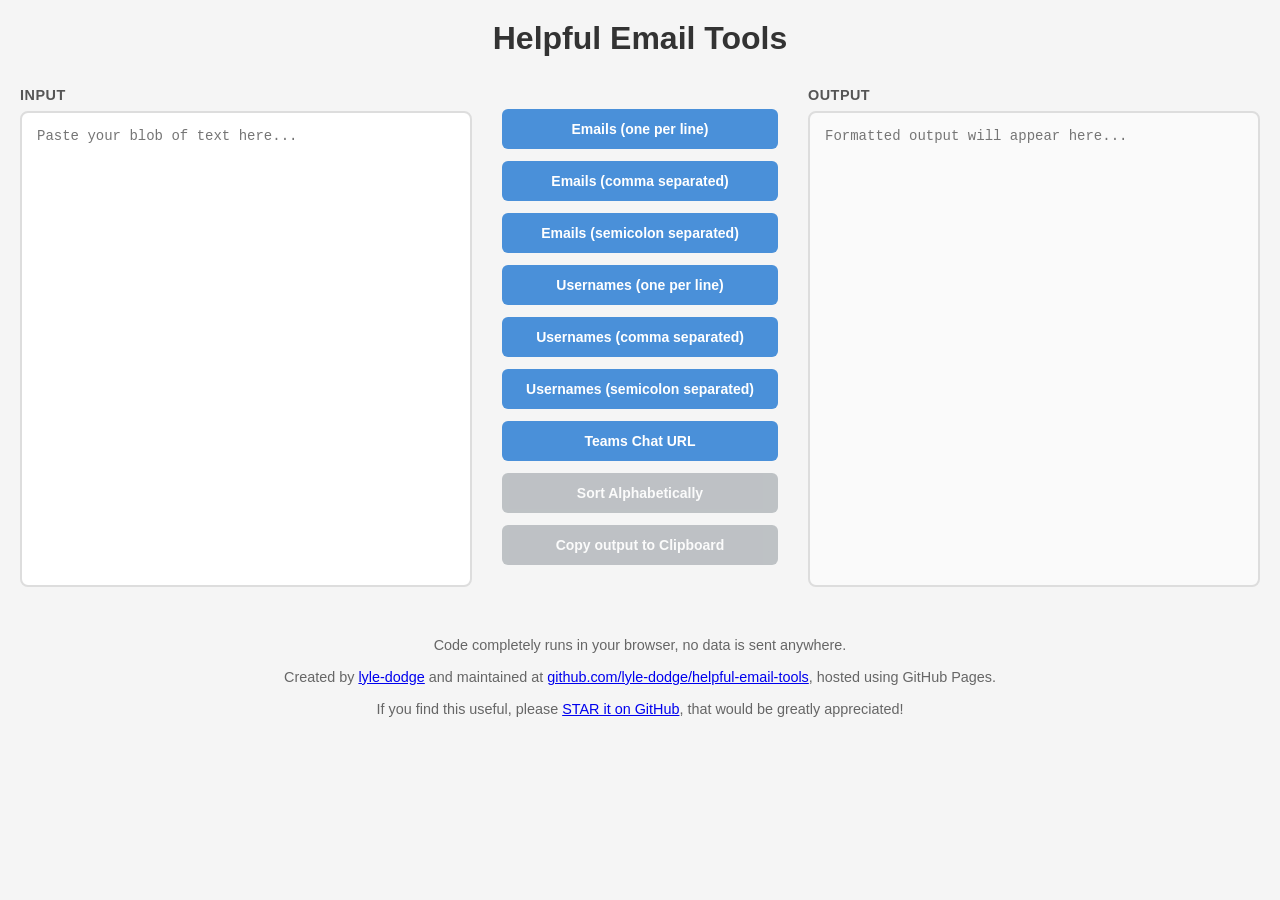
<file: index.html>
<!DOCTYPE html>
<html lang="en">
<head>
    <meta charset="UTF-8">
    <meta name="viewport" content="width=device-width, initial-scale=1.0">
    <title>Helpful Email Tools</title>
    <link rel="stylesheet" href="styles.css">
</head>
<body>
    <div class="container">
        <h1>Helpful Email Tools</h1>
        <div class="main-content">
            <div class="textbox-container">
                <label for="input-text">Input</label>
                <textarea id="input-text" placeholder="Paste your blob of text here..."></textarea>
            </div>
            
            <div class="buttons-container">
                <button id="btn-emails-newline">Emails (one per line)</button>
                <button id="btn-emails-comma">Emails (comma separated)</button>
                <button id="btn-emails-semicolon">Emails (semicolon separated)</button>
                <button id="btn-usernames-newline">Usernames (one per line)</button>
                <button id="btn-usernames-comma">Usernames (comma separated)</button>
                <button id="btn-usernames-semicolon">Usernames (semicolon separated)</button>
                <button id="btn-teams-url">Teams Chat URL</button>
                <!-- <button id="btn-slack-url">Slack Chat URL</button> -->
                <!-- <button id="btn-google-url">Google Chat URL</button> -->
                <button id="btn-sort" disabled>Sort Alphabetically</button>
                <button id="btn-copy" disabled>Copy output to Clipboard</button>
            </div>
            
            <div class="textbox-container">
                <label for="output-text">Output</label>
                <textarea id="output-text" placeholder="Formatted output will appear here..." readonly></textarea>
            </div>
        </div>
        <div class="footer-info">
            Code completely runs in your browser, no data is sent anywhere. <br/><br/>
            Created by <a target="_blank" href="https://github.com/lyle-dodge">lyle-dodge</a> and maintained at <a target="_blank" href="https://github.com/lyle-dodge/helpful-email-tools">github.com/lyle-dodge/helpful-email-tools</a>, hosted using GitHub Pages.<br/><br/>
            If you find this useful, please <a target="_blank" href="https://github.com/lyle-dodge/helpful-email-tools">STAR it on GitHub</a>, that would be greatly appreciated!
        </div>
    </div>
    <script src="app.js"></script>
</body>
</html>
</file>
<file: styles.css>
* {
    margin: 0;
    padding: 0;
    box-sizing: border-box;
}

body {
    font-family: -apple-system, BlinkMacSystemFont, 'Segoe UI', Roboto, Oxygen, Ubuntu, Cantarell, sans-serif;
    background-color: #f5f5f5;
    min-height: 100vh;
    padding: 20px;
}

.container {
    max-width: 1400px;
    margin: 0 auto;
}

h1 {
    text-align: center;
    color: #333;
    margin-bottom: 30px;
    font-size: 2rem;
}

.main-content {
    display: flex;
    gap: 20px;
    align-items: stretch;
    min-height: 500px;
}

.textbox-container {
    flex: 1;
    display: flex;
    flex-direction: column;
}

.textbox-container label {
    font-weight: 600;
    color: #555;
    margin-bottom: 8px;
    font-size: 0.9rem;
    text-transform: uppercase;
    letter-spacing: 0.5px;
}

textarea {
    flex: 1;
    padding: 15px;
    font-family: 'Consolas', 'Monaco', 'Courier New', monospace;
    font-size: 14px;
    border: 2px solid #ddd;
    border-radius: 8px;
    resize: none;
    background-color: #fff;
    transition: border-color 0.2s, box-shadow 0.2s;
}

textarea:focus {
    outline: none;
    border-color: #4a90d9;
    box-shadow: 0 0 0 3px rgba(74, 144, 217, 0.1);
}

textarea[readonly] {
    background-color: #fafafa;
}

.buttons-container {
    display: flex;
    flex-direction: column;
    justify-content: center;
    gap: 12px;
    padding: 20px 10px;
}

button {
    padding: 12px 24px;
    font-size: 14px;
    font-weight: 600;
    color: #fff;
    background-color: #4a90d9;
    border: none;
    border-radius: 6px;
    cursor: pointer;
    transition: background-color 0.2s, transform 0.1s;
    white-space: nowrap;
}

button:hover {
    background-color: #357abd;
}

button:active {
    transform: scale(0.98);
}

button:disabled {
    opacity: 0.6;
    cursor: not-allowed;
    background-color: #9aa0a6 !important;
    color: #ffffff;
}

button:disabled:hover {
    background-color: #9aa0a6 !important;
}

button:disabled:active {
    transform: none;
}

#btn-clear {
    background-color: #e74c3c;
}

#btn-clear:hover {
    background-color: #c0392b;
}

#btn-copy {
    background-color: #27ae60;
}

#btn-copy:hover {
    background-color: #1e8449;
}

@media (max-width: 900px) {
    .main-content {
        flex-direction: column;
    }
    
    .buttons-container {
        flex-direction: row;
        flex-wrap: wrap;
        justify-content: center;
    }
    
    textarea {
        min-height: 200px;
    }
}

.footer-info {
    text-align: center;
    margin-top: 30px;
    padding: 20px;
    color: #666;
    font-size: 0.9rem;
}
</file>
